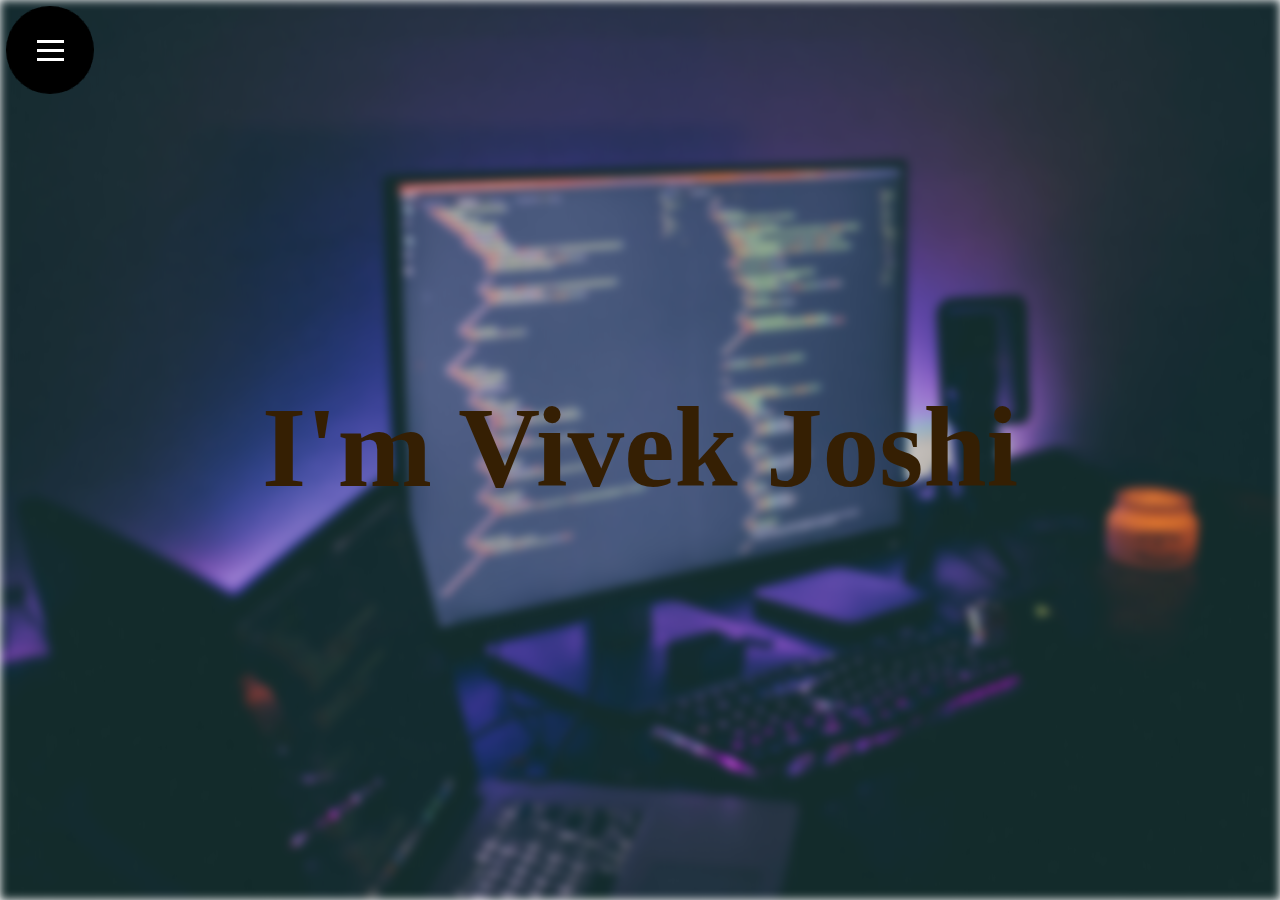
<file: index.html>
<html lang="en">
    <link rel="stylesheet" href="index.css">
    <meta charset="utf-8">
    <meta name="viewport" content="width=device-width, initial-scale=1">
    <link rel="stylesheet" href="https://maxcdn.bootstrapcdn.com/bootstrap/4.3.1/css/bootstrap.min.css">
    <script src="https://ajax.googleapis.com/ajax/libs/jquery/3.4.1/jquery.min.js"></script>
    <script src="https://cdnjs.cloudflare.com/ajax/libs/popper.js/1.14.7/umd/popper.min.js"></script>
    <script src="https://maxcdn.bootstrapcdn.com/bootstrap/4.3.1/js/bootstrap.min.js"></script>
<link rel="stylesheet" href="https://stackpath.bootstrapcdn.com/bootstrap/4.3.1/css/bootstrap.min.css" >
<link rel="stylesheet" href="https://cdnjs.cloudflare.com/ajax/libs/font-awesome/4.7.0/css/font-awesome.min.css">
<link href='https://fonts.googleapis.com/css?family=Ubuntu' rel='stylesheet' type='text/css'/>
<script src="https://ajax.googleapis.com/ajax/libs/jquery/1.11.2/jquery.min.js"></script>
<body>
    
</body>
<section id="home">
              
<div class="back">
    
        <img src="1.jpg" alt="">
        <h2>I'm Vivek Joshi</h2>

        
    </div> 
<nav class="menu">
  <input type="checkbox" href="#" class="menu-open" name="menu-open" id="menu-open"/>
  <label class="menu-open-button" for="menu-open"> 
    <span class="hamburger hamburger-1"></span>
    <span class="hamburger hamburger-2"></span>
    <span class="hamburger hamburger-3"></span>
  </label>
  
  <a href="index.html" class="menu-item pmd-tooltip" data-toggle="tooltip" title="Home"> <i class="fa fa-home" style="font-size:50px; margin-top:10px;"></i> </a>
  <a href="about.html" class="menu-item" data-toggle="tooltip" title="About"> <i class="fa fa-cube" style="font-size:50px; margin-top:10px;"></i> </a>
  <a href="project.html" class="menu-item" data-toggle="tooltip" title="Project"> <i class="fa fa-address-card" style="font-size:40px; margin-top:14px;"></i> </a>
  <a href="contact.html" class="menu-item" data-toggle="tooltip" title="Contact"> <i class="fa fa-phone" style="font-size:50px; margin-top:10px;"></i> </a>
  <!-- <a href="#" class="menu-item"> <i class="fa fa-cog"></i> </a> -->

</nav>
 

</section>
    

<script>$(document).ready(function(){
	$('.frame').click(function(){
		$('.top').addClass('open');
		$('.message').addClass('pull');
	})
});</script>



</section>

</html>
</file>
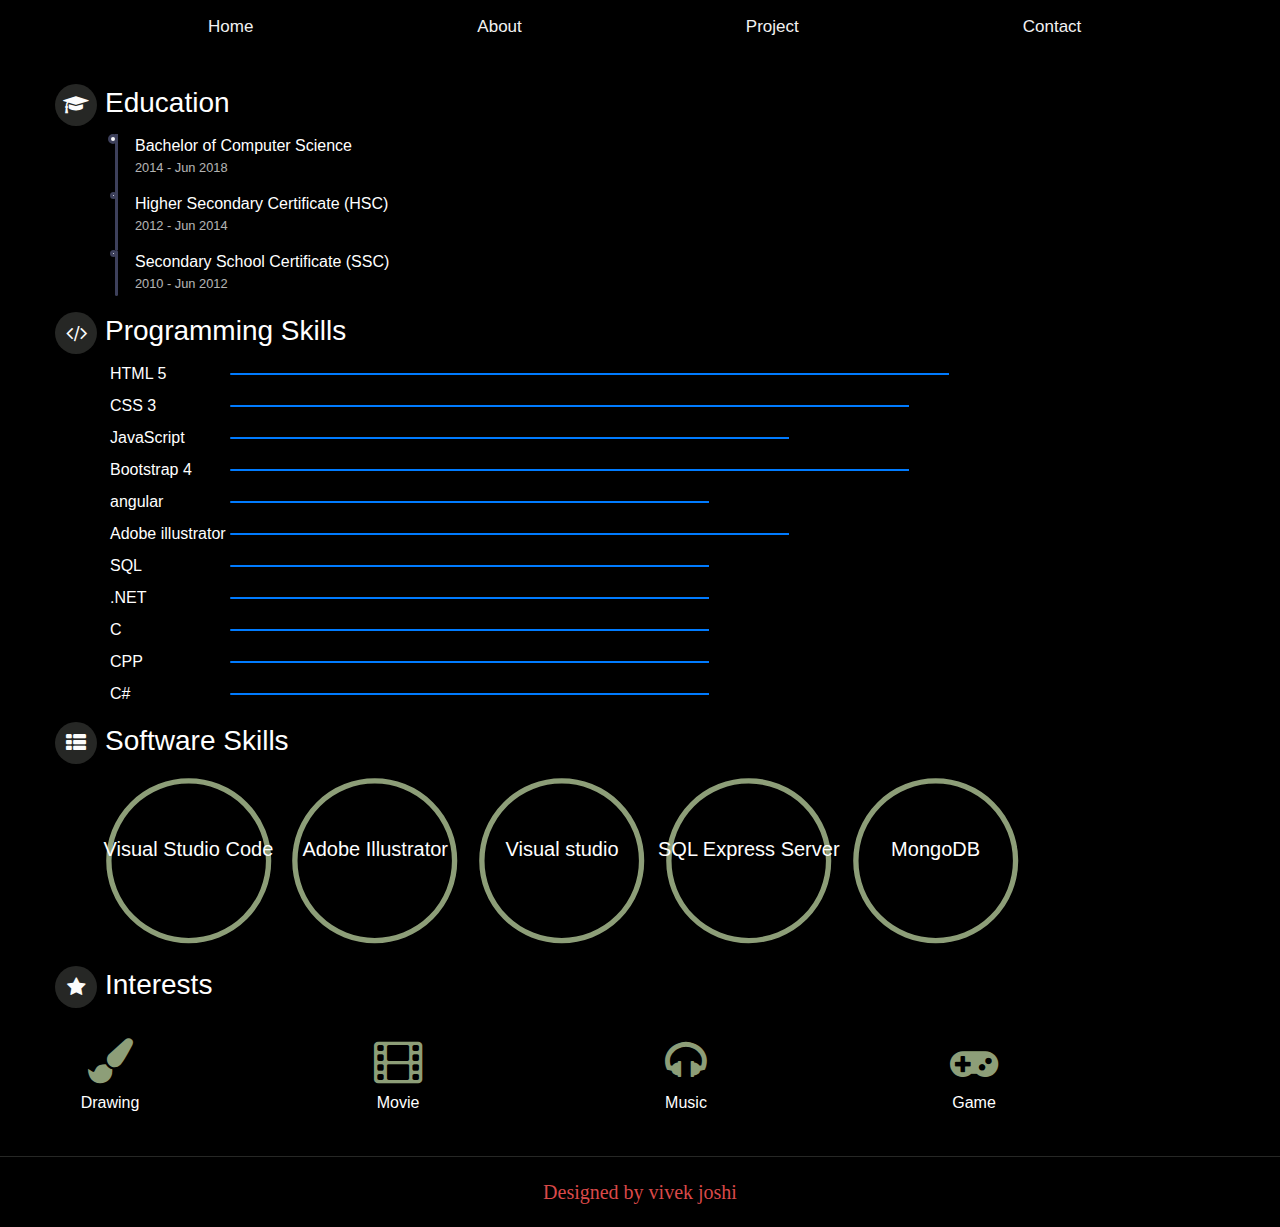
<file: about.html>
<link rel="stylesheet" href="about.css">
<link rel="stylesheet" href="https://stackpath.bootstrapcdn.com/bootstrap/4.3.1/css/bootstrap.min.css" >
<link rel="stylesheet" href="https://cdnjs.cloudflare.com/ajax/libs/font-awesome/4.7.0/css/font-awesome.min.css">
<script src="https://ajax.googleapis.com/ajax/libs/jquery/1.11.2/jquery.min.js"></script>
<link rel="stylesheet" href="https://stackpath.bootstrapcdn.com/bootstrap/4.3.1/css/bootstrap.min.css" >
<link href='https://fonts.googleapis.com/css?family=Ubuntu' rel='stylesheet' type='text/css'/>
<meta name="viewport" content="width=device-width, initial-scale=1">
<link rel="stylesheet" href="https://cdnjs.cloudflare.com/ajax/libs/font-awesome/4.7.0/css/font-awesome.min.css">

<div class="topnav" id="myTopnav">
  <a href="index.html" >Home</a>
  <a href="about.html">About</a>
  <a href="project.html">Project</a>
  <a href="contact.html">Contact</a>
  <a href="javascript:void(0);" class="icon" onclick="myFunction()">
    <i class="fa fa-bars"></i>
  </a>
</div>
      
<body>
    

          <div class="resume">
          <div class="func">
           
            <div class="edu">
              <h3><i class="fa fa-graduation-cap"></i>Education</h3>
              <ul>
                <li><span>Bachelor of Computer Science</span><small> 2014 - Jun 2018</small></li>
                <li><span> Higher Secondary Certificate (HSC)</span><small> 2012 - Jun 2014</small></li>
                <li><span> Secondary School Certificate (SSC) </span><small> 2010 - Jun 2012</small></li>

              </ul>
            </div>
            <div class="skills-prog">
              <h3><i class="fa fa-code"></i>Programming Skills</h3>
              <ul>
                <li data-percent="92"><span>HTML 5</span>
                  <div class="progress">
    <div class="progress-bar" role="progressbar" aria-valuenow="70" aria-valuemin="0" aria-valuemax="100" style="width:90%">
           </div>
                </li>
                <li data-percent="96"><span>CSS 3</span>
                  <div class="Progress">
                    <div class="progress-bar"  aria-valuenow="70" aria-valuemin="0" aria-valuemax="100"  style="width:85%"><span></span></div>
                  </div>
                </li>
                <li data-percent="40"><span>JavaScript</span>
                  <div class="Progress">
                      <div class="progress-bar"  aria-valuenow="70" aria-valuemin="0" aria-valuemax="100"  style="width:70%"><span></span></div>
                    </div>
                </li>
                <li data-percent="60"><span>Bootstrap 4</span>
                  <div class="Progress">
                      <div class="progress-bar"  aria-valuenow="70" aria-valuemin="0" aria-valuemax="100"  style="width:85%"><span></span></div>
                    </div>
                </li>
                <li data-percent="33"><span>angular </span>
                  <div class="Progress">
                      <div class="progress-bar"  aria-valuenow="70" aria-valuemin="0" aria-valuemax="100"  style="width:60%"><span></span></div>
                    </div>
                </li>
                <li data-percent="52"><span>Adobe illustrator</span>
                  <div class="Progress">
                      <div class="progress-bar"  aria-valuenow="70" aria-valuemin="0" aria-valuemax="100"  style="width:70%"><span></span></div>
                    </div>
                </li>
                <li data-percent="20"><span>SQL</span>
                  <div class="Progress">
                      <div class="progress-bar"  aria-valuenow="70" aria-valuemin="0" aria-valuemax="100"  style="width:60%"><span></span></div>
                    </div>
                </li>
                <li data-percent="20"><span>.NET</span>
                  <div class="Progress">
                      <div class="progress-bar"  aria-valuenow="70" aria-valuemin="0" aria-valuemax="100"  style="width:60%"><span></span></div>
                    </div>
                  </li>
                  <li data-percent="20"><span>C</span>
                    <div class="Progress">
                        <div class="progress-bar"  aria-valuenow="70" aria-valuemin="0" aria-valuemax="100"  style="width:60%"><span></span></div>
                      </div>
                  </li>
                  <li data-percent="20"><span>CPP</span>
                    <div class="Progress">
                        <div class="progress-bar"  aria-valuenow="70" aria-valuemin="0" aria-valuemax="100"  style="width:60%"><span></span></div>
                      </div>
                  </li>
                  <li data-percent="20"><span>C#</span>
                    <div class="Progress">
                        <div class="progress-bar"  aria-valuenow="70" aria-valuemin="0" aria-valuemax="100"  style="width:60%"><span></span></div>
                      </div>
                  </li>
              </ul>
            </div>
            <div class="skills-soft">
              <h3><i class="fa fa-th-list"></i>Software Skills</h3>
              <ul>
                <li data-percent="94">
                  <svg viewbox="0 0 100 100">
                    <circle cx="50" cy="50" r="45"></circle>
                    <circle class="cbar" cx="50" cy="50" r="45"></circle>
                  </svg><span>Visual Studio Code </span><small></small>
                </li>
                <li data-percent="80">
                  <svg viewbox="0 0 100 100">
                    <circle cx="50" cy="50" r="45"></circle>
                    <circle class="cbar" cx="50" cy="50" r="45"></circle>
                  </svg><span>Adobe Illustrator</span><small></small>
                </li>
                <li data-percent="89">
                  <svg viewbox="0 0 100 100">
                    <circle cx="50" cy="50" r="45"></circle>
                    <circle class="cbar" cx="50" cy="50" r="45"></circle>
                  </svg><span>Visual studio</span><small></small>
                </li>
                <li data-percent="55">
                  <svg viewbox="0 0 100 100">
                    <circle cx="50" cy="50" r="45"></circle>
                    <circle class="cbar" cx="50" cy="50" r="45"></circle>
                  </svg><span>SQL Express Server</span><small></small>
                </li>
                <li data-percent="55">
                    <svg viewbox="0 0 100 100">
                      <circle cx="50" cy="50" r="45"></circle>
                      <circle class="cbar" cx="50" cy="50" r="45"></circle>
                    </svg><span>MongoDB</span><small></small>
                  </li>
              </ul>
            </div>
            <div class="interests">
              <h3><i class="fa fa-star"></i>Interests</h3>
              <div class="interests-items">
                <div class="draw"><i class="fa fa-paint-brush"></i><span>Drawing</span></div>
               
                <div class="movie"><i class="fa fa-film"></i><span>Movie</span></div>
                <div class="music"><i class="fa fa-headphones"></i><span>Music</span></div>
                <div class="game"><i class="fa fa-gamepad"></i><span>Game</span></div>
              </div>
            </div>
          </div>
          </div>
          </div>
</body>
<footer>Designed by vivek joshi</footer>

<script>
  function myFunction() {
    var x = document.getElementById("myTopnav");
    if (x.className === "topnav") {
      x.className += " responsive";
    } else {
      x.className = "topnav";
    }
  }
  </script>
</file>
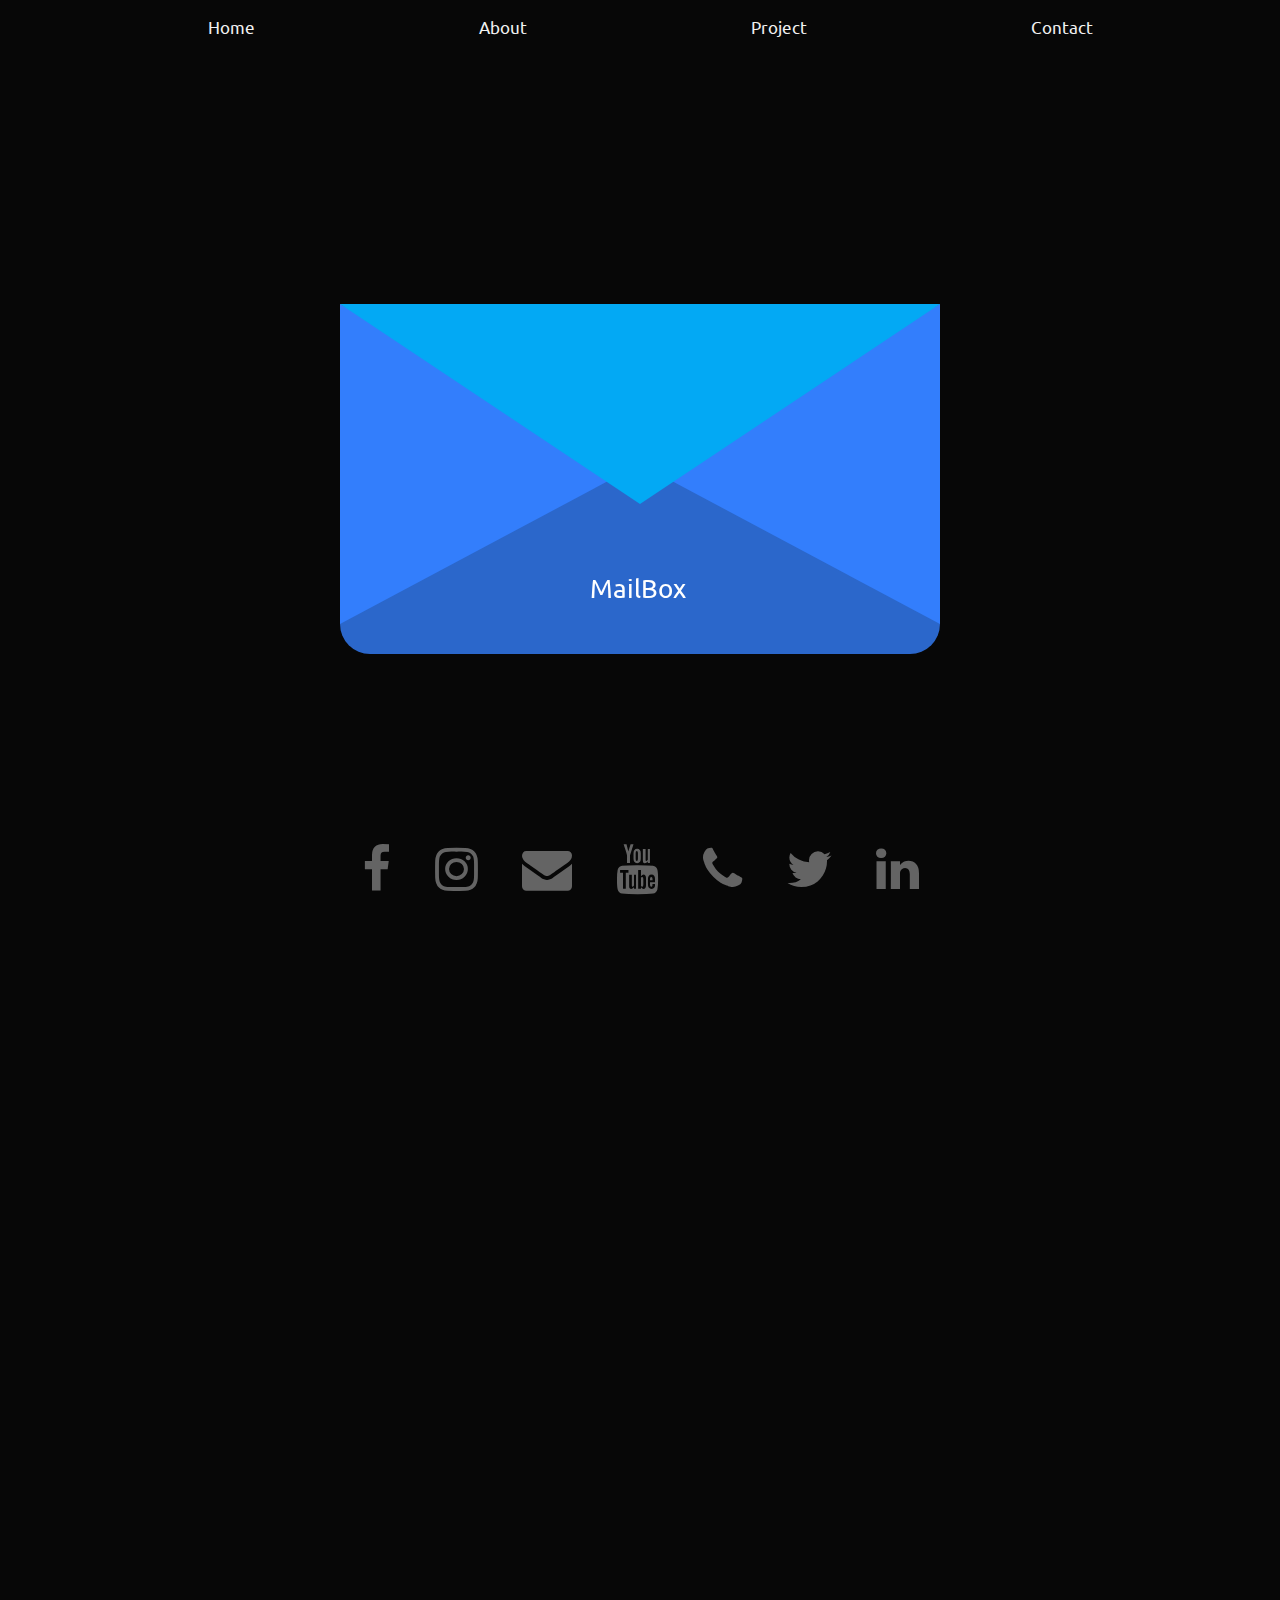
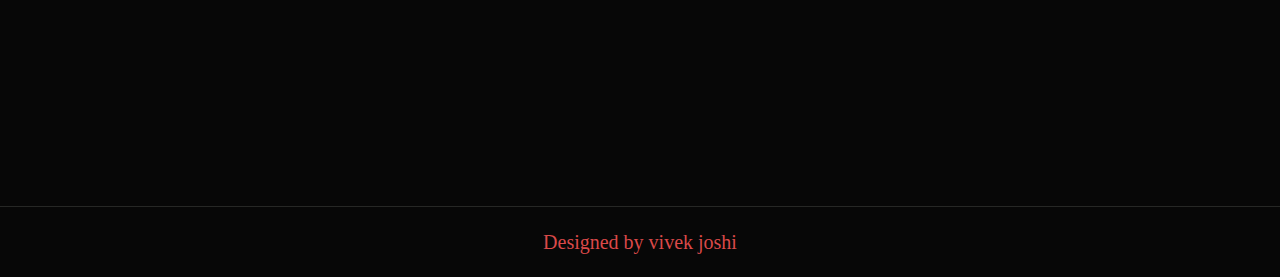
<file: contact.html>
<!-- <link rel="stylesheet" href="contact.css"> -->
<script src="https://ajax.googleapis.com/ajax/libs/jquery/1.11.2/jquery.min.js"></script>
<link rel="stylesheet" href="https://stackpath.bootstrapcdn.com/bootstrap/4.3.1/css/bootstrap.min.css" >
<link href='https://fonts.googleapis.com/css?family=Ubuntu' rel='stylesheet' type='text/css'/>
<meta name="viewport" content="width=device-width, initial-scale=1">
<link rel="stylesheet" href="https://cdnjs.cloudflare.com/ajax/libs/font-awesome/4.7.0/css/font-awesome.min.css">
<link rel="stylesheet" href="https://cdnjs.cloudflare.com/ajax/libs/font-awesome/4.7.0/css/font-awesome.min.css">
<head>
    <link rel="stylesheet" href="contact.css"/>
</head>


      
            
<div class="topnav" id="myTopnav">
    <a href="index.html" >Home</a>
    <a href="about.html">About</a>
    <a href="project.html">Project</a>
    <a href="contact.html">Contact</a>
    <a href="javascript:void(0);" class="icon" onclick="myFunction()">
      <i class="fa fa-bars"></i>
    </a>
  </div>
        
     
             <body>
    <div class = "frame">
<div id = "button_open_envelope">
           MailBox
        </div>
        <div class = "message">
            <form method="post" >
                <!-- action="contact.php" -->
                <input type="text" name="name" id="Name" placeholder=" Name* " required>
        
                <input type="email" name="email" id="email" placeholder=" Email* " required pattern="^[a-zA-Z0-9._-]+@[a-zA-Z0-9.-]+\.[a-zA-Z]{2,6}$">
            
                <input type="text" name="phone" id="phone" placeholder=" Phone (optional)" autofocus> 
            
                <textarea name="message" id="msg" placeholder=" Message* " required></textarea>
        
                <input type="text" name="address" id="address" style="display: none;">
                <input type="submit" value="Send" id="send">
            </form>
        </div>
        <div class = "bottom"></div>			
        <div class = "left"></div>
        <div class = "right"></div>
        <div class = "top"></div>
    </div>
    <div class="icons">
        <a class="fa fa-facebook" style="font-size:50px;" href="https://www.facebook.com/VivekJoshiOfficial"></a>
        <!-- <i class="fa fa-facebook" style="font-size:50px;" href="https://www.facebook.com/VivekJoshiOfficial"></i> -->
        <a class="fa fa-instagram" style="font-size:50px;"href="https://www.instagram.com/i_m_vivekjoshi"></a>
        <a class="fa fa-envelope" style="font-size:50px;" href="https://mail.google.com/mail/u/0/?tab=wm#inbox"></a>
        <a class="fa fa-youtube" style="font-size:50px;" href="https://www.youtube.com/channel/UCFW-hQ2GxNbN47gTbTeEt-Q?view_as=subscriber"></a>
        <a class="fa fa-phone" style="font-size:50px;" href=""></a>
        <a class="fa fa-twitter" style="font-size:50px;" href="https://twitter.com/VivekJoshi6896"></a>
        <a class="fa fa-linkedin" style="font-size:50px;" href="https://www.linkedin.com/in/vivek-joshi-08a230142"></a>
      </div><footer>Designed by vivek joshi</footer>
</body>

<script>$(document).ready(function(){
	$('.frame').click(function(){
		$('.top').addClass('open');
		$('.message').addClass('pull');
	})
});</script>

<script>
    function myFunction() {
      var x = document.getElementById("myTopnav");
      if (x.className === "topnav") {
        x.className += " responsive";
      } else {
        x.className = "topnav";
      }
    }
    </script>
</file>
<file: index.css>
.back img
{
    height: 100%;
    width: 100%;
    z-index: -1;
    position: absolute;
    left: 0%;
    opacity: 20px;
    -webkit-filter: blur(15px);
-moz-filter: blur(15px);
-o-filter: blur(5px);
-ms-filter: blur(5px);
filter: blur(5px);
}

.menu

{
height: 100%;
width: 15%;
    /* background-color: rgba(225, 225, 225, 0.2); */

}
#home h2
{
    top: 250px;
    right: 0%;
    left: 0%;
    color: rgb(53, 31, 3);
    font-family: cursive;
    cursor: pointer;
    margin-top: 130px;
    font-size: 3cm;
    font-weight: bold;
    text-align: center;
position: absolute;
    z-index: -1;
}


.menu-list
{
    text-align: center;
    padding: 50px;
}


nav ul li a
{
    text-align: center;
 margin-top: 10%;
   font-weight: bolder;
    color: grey;
    font-size: .6cm;
}
nav ul li{
    list-style-type: none; 
}

/* nav ul li a:hover
{
    color: #fff;
} */
.fa-home:hover
{

    color: rgb(96, 96, 168);
}
.fa-cube:hover
{
    color: yellowgreen;
}
.fa-address-card:hover
{
    color: rgb(64, 131, 64);
}


/* --------------------------------------------------------------------------------progress bar------------------------------------------------------------*/
.progress
{
    margin-left: 120px;
    width: 70%;

color: #000;
}
.container h3
{
    margin-top: 70px;
}
.fa-arrow-down
{
    margin-top: 60px;
    margin-left: 45%;
}
/* ---------------------------------------------portfolio---------------------------------------- */
#portfolio{
    background: #151719;
}








  
  /* .menu {
    -webkit-filter: url("#shadowed-goo");
            filter: url("#shadowed-goo");
  } */
  
  .menu-item, .menu-open-button {
    background: #000;
    border-radius: 100%;
    width: 80px;
    height: 80px;
    margin-left: -40px;
    position: absolute;
    top: 10px;
    color: #fff;
    text-align: center;
    line-height: 100px;
    -webkit-transform: translate3d(0, 0, 0);
            transform: translate3d(0, 0, 0);
    transition: -webkit-transform ease-out 200ms;
    transition: transform ease-out 200ms;
    transition: transform ease-out 200ms, -webkit-transform ease-out 200ms;
  }
  
  .menu-open {
    display: none;
  }
  
  .hamburger {
    width: 25px;
    height: 3px;
    background: #fff;
    display: block;
    position: absolute;
    top: 50%;
    left: 50%;
    margin-left: -12.5px;
    margin-top: -1.5px;
    transition: -webkit-transform 200ms;
    transition: transform 200ms;
    transition: transform 200ms, -webkit-transform 200ms;
  }
  
  .hamburger-1 {
    -webkit-transform: translate3d(0, -8px, 0);
            transform: translate3d(0, -8px, 0);
  }
  
  .hamburger-2 {
    -webkit-transform: translate3d(0, 0, 0);
            transform: translate3d(0, 0, 0);
  }
  
  .hamburger-3 {
    -webkit-transform: translate3d(0, 8px, 0);
            transform: translate3d(0, 8px, 0);
  }
  
  .menu-open:checked + .menu-open-button .hamburger-1 {
    -webkit-transform: translate3d(0, 0, 0) rotate(45deg);
            transform: translate3d(0, 0, 0) rotate(45deg);
  }
  .menu-open:checked + .menu-open-button .hamburger-2 {
    -webkit-transform: translate3d(0, 0, 0) scale(0.1, 1);
            transform: translate3d(0, 0, 0) scale(0.1, 1);
  }
  .menu-open:checked + .menu-open-button .hamburger-3 {
    -webkit-transform: translate3d(0, 0, 0) rotate(-45deg);
            transform: translate3d(0, 0, 0) rotate(-45deg);
  }
  
  .menu {
    position: absolute;
    left: 0%;
    margin-left: -40px;
    padding-top: 20px;
    padding-left: 90px;
    width: 580px;
    height: 450px;
    box-sizing: border-box;
    font-size: 20px;
    text-align: left;
  }
  
  .menu-item:hover {
    background: transparent;
    color: black;
  }
  .menu-item:nth-child(3) {
    transition-duration: 100ms;
  }
  .menu-item:nth-child(4) {
    transition-duration: 200ms;
  }
  .menu-item:nth-child(5) {
    transition-duration: 300ms;
  }
  .menu-item:nth-child(6) {
    transition-duration: 400ms;
  }
  
  .menu-open-button {
    z-index: 2;
    transition-timing-function: cubic-bezier(0.175, 0.885, 0.32, 1.275);
    transition-duration: 400ms;
    -webkit-transform: scale(1.1, 1.1) translate3d(0, 0, 0);
            transform: scale(1.1, 1.1) translate3d(0, 0, 0);
    cursor: pointer;
  }
  
  .menu-open-button:hover {
    -webkit-transform: scale(1.2, 1.2) translate3d(0, 0, 0);
            transform: scale(1.2, 1.2) translate3d(0, 0, 0);
  }
  
  .menu-open:checked + .menu-open-button {
    transition-timing-function: linear;
    transition-duration: 200ms;
    -webkit-transform: scale(0.8, 0.8) translate3d(0, 0, 0);
            transform: scale(0.8, 0.8) translate3d(0, 0, 0);
  }
  
  .menu-open:checked ~ .menu-item {
    transition-timing-function: cubic-bezier(0.935, 0, 0.34, 1.33);
  }
 

    .menu-open:checked ~ .menu-item:nth-child(3) {
    transition-duration: 200ms;
    -webkit-transform: translate3d(400px,100px, 0);
            transform: translate3d(400px, 100px, 0);
  }
  .menu-open:checked ~ .menu-item:nth-child(4) {
    transition-duration: 300ms;
    -webkit-transform: translate3d(300px, 200px, 0);
            transform: translate3d(300px, 200px, 0);
  }
  .menu-open:checked ~ .menu-item:nth-child(5) {
    transition-duration: 400ms;
    -webkit-transform: translate3d(200px, 300px, 0);
            transform: translate3d(200px,300px, 0);
  }
  .menu-open:checked ~ .menu-item:nth-child(6) {
    transition-duration: 500ms;
    -webkit-transform: translate3d(100px, 400px, 0);
            transform: translate3d(100px, 400px, 0);
  }
  @media screen and (max-width: 427px) {
  .menu-open:checked ~ .menu-item:nth-child(3) {
    transition-duration: 200ms;
    -webkit-transform: translate3d(200px,100px, 0);
            transform: translate3d(200px, 100px, 0);
  }
  .menu-open:checked ~ .menu-item:nth-child(4) {
    transition-duration: 300ms;
    -webkit-transform: translate3d(150px, 200px, 0);
            transform: translate3d(150px, 200px, 0);
  }
  .menu-open:checked ~ .menu-item:nth-child(5) {
    transition-duration: 400ms;
    -webkit-transform: translate3d(100px, 300px, 0);
            transform: translate3d(100px,300px, 0);
  }
  .menu-open:checked ~ .menu-item:nth-child(6) {
    transition-duration: 500ms;
    -webkit-transform: translate3d(50px, 400px, 0);
            transform: translate3d(50px, 400px, 0);
  }

  #home h2
  {
      top: 200px;
      right: 0%;
      left: 0%;
      color: rgb(53, 31, 3);
      font-family: cursive;
      cursor: pointer;
      margin-top: 130px;
      font-size: 1cm;
      font-weight: bold;
      text-align: center;
  position: absolute;
      z-index: -1;
  }
  
  }
</file>
<file: about.css>
/*------------------------------------------------------------------------------ About page-------------------------------------------------------- */
*
{
  background-color: #000;
}
/* .back
{
    background-color: black;
    height: 100%;
    width: 100%;
}
.back h2{
    text-align: center;
    font-family: cursive;
font-weight: bolder;
font-size: 2cm;
color: aliceblue;
}

.back p{
    text-align: center;
    color: beige;
    font-size: 20px;
    margin-top: 30px;
} */
.container h3
{
    margin-top: 30px;
}

/* =-------------------------------------------------------------menu bar-------------------------------------------------------- */

.topnav {
	overflow: hidden;
	background-color: none;
  }
  
  .topnav a {
	float: left;
	display: block;
	color: #f2f2f2;
	text-align: center;
	padding: 14px 16px;
	text-decoration: none;
	font-size: 17px;
	margin-left:15%; 
  }
  
  .topnav a:hover {
	background-color: none;
	color: red;
  }
  
  .topnav a.active {
	/* background-color: #4CAF50; */
	color: white;
  }
  
  .topnav .icon {
	display: none;
  }
  
  @media screen and (max-width: 426px) {
	.topnav a:not(:first-child) {display: none;}
	.topnav a.icon {
	  float: right;
	  display: block;
	}
  }
  
  @media screen and (max-width: 600px) {
	.topnav.responsive {position: relative;}
	.topnav.responsive .icon {
	  position: absolute;
	  right: 0;
	  top: 0;
	}
	.topnav.responsive a {
	  float: none;
	  display: block;
	  text-align: left;
	}
  }
  @media screen and (max-width: 769px)
  {
    .topnav a {
      float: left;
      display: block;
      color: #f2f2f2;
      text-align: center;
      padding: 14px 16px;
      text-decoration: none;
      font-size: 17px;
      margin-left:10%; 
      }
  }


/* --------------------------------------------------------------------------------------------- */
    /* ----------------------------about----------------------------------------------- */
    /* ---------------------------------------------------------------------------------- */
.resume
{
    background: #000;
    
}

.resume .func {
    
    width: 80%;
    text-decoration: none;
    margin-left: 30px;
    padding: 30px 25px;
  }
  .resume .func:hover > div {
    transition-duration: 0.3s;
  }
  .resume .func:hover > div:hover h3 {
    letter-spacing: 1.6px;
  }
  .resume .func:hover > div:hover h3 i {
    transform: scale(1.2);
  }
  .resume .func:hover > div:not(:hover) {
    opacity: 0.5;
  }
  .resume .func h3 {
    transition-duration: 0.3s;
    margin-top: 0;
  }
  .resume .func h3 i {
    color: #fcfcfc;
    background: #262725;
    width: 42px;
    height: 42px;
    font-size: 20px;
    line-height: 42px;
    border-radius: 50%;
    text-align: center;
    vertical-align: middle;
    margin-right: 8px;
    transition-duration: 0.3s;
  }
  .resume .func .work, .resume .func .edu {
    list-style-type: none;
      cursor: pointer;
      color: #fff;
  }
  .resume .func .work small, .resume .func .edu small {
    display: block;
    opacity: 0.7;
  }
  .resume .func .work ul li, .resume .func .edu ul li {
    list-style-type: none;
    position: relative;
    margin-left: 15px;
    padding-left: 25px;
    padding-bottom: 15px;
  }
  .resume .func .work ul li:hover::before, .resume .func .edu ul li:hover::before {
    animation: circle 1.2s infinite;
  }
  .resume .func .work ul li:hover span, .resume .func .edu ul li:hover span {
    list-style-type: none;
    cursor: pointer;
    color: #fc0e0e;
  }
  @keyframes circle {
    from {
      box-shadow: 0 0 0 0px #3d405b;
    }
    to {
      box-shadow: 0 0 0 6px rgba(61, 64, 91, 0);
    }
  }
  .resume .func .work ul li:first-of-type::before, .resume .func .edu ul li:first-of-type::before {
    width: 10px;
    height: 10px;
    left: -2px;
  }
  .resume .func .work ul li:last-of-type, .resume .func .edu ul li:last-of-type {
    padding-bottom: 3px;
  }
  .resume .func .work ul li:last-of-type::after, .resume .func .edu ul li:last-of-type::after {
    border-radius: 1.5px;
  }
  .resume .func .work ul li::before, .resume .func .work ul li::after, .resume .func .edu ul li::before, .resume .func .edu ul li::after {
    content: "";
    display: block;
    position: absolute;
  }
  .resume .func .work ul li::before, .resume .func .edu ul li::before {
    width: 7px;
    height: 7px;
    border: 3px solid #3d405b;
    background: #fcfcfc;
    border-radius: 50%;
    left: 0;
    z-index: 1;
  }
  .resume .func .work ul li::after, .resume .func .edu ul li::after {
    width: 3px;
    height: 100%;
    background: #3d405b;
    left: 5px;
    top: 0;
  }
  .resume .func .work ul li span, .resume .func .edu ul li span {
    transition-duration: 0.3s;
  }
  
  .resume .func .edu {
    width: 58%;
  }
  .resume .func .skills-prog {
       cursor: pointer;
      color: #fff;
    clear: both;
  }
  .resume .func .skills-prog ul {
    margin-left: 15px;
  }
  .resume .func .skills-prog ul li {
    margin-bottom: 8px;
    display: flex;
    align-items: center;
    transition-duration: 0.3s;
  }
  .resume .func .skills-prog ul li:hover {
    color: #fc0e0e;
  }
  .resume .func .skills-prog .progress
  {
      width: 100%;
      background: #000;
      border-radius: 40px;
  }
  /* .resume .func .skills-prog ul li:hover .skills-bar .bar {
    background: #fc0e0e;
    box-shadow: 0 0 0 1px #fc0e0e;
  } */
  .resume .func .skills-prog ul li span {
    display: block;
    width: 120px;
  }
  .resume .func .skills-prog ul li .progress {
      color: #fc0e0e;
    background: #000;
    height: 2px;
    width: calc(100% - 120px);
    position: relative;
    border-radius: 2px;
  }
  .resume .func .skills-prog ul li .progress .bar {
    position: absolute;
    top: -1px;
    height: 4px;
    background: #8d9e78;
    box-shadow: 0 0 0 #8d9e78;
    border-radius: 5px;
  }
  .resume .func .skills-soft
  {
    color: #fff;
    cursor: pointer;
  }
  .resume .func .skills-soft ul {
    display: flex;
    
    justify-content: space-between;
    text-align: center;
  }
  .resume .func .skills-soft ul li {
    list-style-type: none;
    position: relative;
  }
  .resume .func .skills-soft ul li:hover svg .cbar {
    stroke: #fc0e0e;
    stroke-width: 4px;
  }
  .resume .func .skills-soft ul li:hover span, .resume .func .skills-soft ul li:hover small {
    transform: scale(1.2);
  }
  .resume .func .skills-soft ul li svg {
    width: 95%;
    fill: transparent;
    transform: rotate(-90deg);
  }
  .resume .func .skills-soft ul li svg circle {
    stroke-width: 1px;
    stroke: #cdcdcd;
  }
  .resume .func .skills-soft ul li svg .cbar {
    stroke-width: 3px;
    stroke: #8d9e78;
    stroke-linecap: round;
  }
  .resume .func .skills-soft ul li span, .resume .func .skills-soft ul li small {
    position: absolute;
    display: block;
    width: 100%;
    top: 52%;
    transition-duration: 0.3s;
  }
  .resume .func .skills-soft ul li span {
    top: 35%;
    font-size: 20px;
    background:none;
  }
  .resume .func .interests
  {
      cursor: pointer;
      color: #fff;
  }
  .resume .func .interests-items {
    box-sizing: border-box;
    padding: 15px;
    width: 100%;
    /* border: 1px solid #cdcdcd; */
    text-align: center;
    display: flex;
    justify-content: space-between;
  }
  .resume .func .interests-items div {
    display: inline-block;
    width: 80px;
    height: 80px;
  }
  .resume .func .interests-items div:hover i {
    transform: scale(1.2);
  }
  .resume .func .interests-items div:hover span {
    color: #fc0e0e;
    transition-duration: 0.3s;
  }
  .resume .func .interests-items div i {
    font-size: 45px;
    width: 60px;
    height: 60px;
    line-height: 60px;
    color: #8d9e78;
    transition-duration: 0.3s;
  }
  .resume .func .interests-items div i.guitar {
    display: block;
    margin: 0 auto;
  }
  .resume .func .interests-items div i.guitar svg {
    width: 50px;
    height: 50px;
    margin-top: 5px;
    fill: #8d9e78;
  }
  .resume .func .interests-items div span {
    display: block;
  }
/* --------------------------------------------------------------------------------------------- */
/* ---------------------------------------mobile view----------------------------------------- */
/* -------------------------------------------------------------------------------------------- */
  @media screen and (max-width: 426px)
  {
    .resume
    {
        background: #000;
        
    }
    
    .resume .func {
        
        width: 60%;
        text-decoration: none;
        margin-left: 10%;
        padding: 30px 25px;
      }
      .resume .func:hover > div {
        transition-duration: 0.3s;
      }
      .resume .func:hover > div:hover h3 {
        letter-spacing: 1.6px;
      }
      .resume .func:hover > div:hover h3 i {
        transform: scale(1.2);
      }
      .resume .func:hover > div:not(:hover) {
        opacity: 0.5;
      }
      .resume .func h3 {
        transition-duration: 0.3s;
        margin-top: 0;
      }
      .resume .func h3 i {
        color: #fcfcfc;
        background: #262725;
        width: 42px;
        height: 42px;
        font-size: 20px;
        line-height: 42px;
        border-radius: 50%;
        text-align: center;
        vertical-align: middle;
        margin-right: 8px;
        transition-duration: 0.3s;
      }
      .resume .func .work, .resume .func .edu {
        list-style-type: none;
          cursor: pointer;
          color: #fff;
      }
      .resume .func .work small, .resume .func .edu small {
        display: block;
        opacity: 0.7;
      }
      .resume .func .work ul li, .resume .func .edu ul li {
        list-style-type: none;
        position: relative;
        margin-left: 5px;
        padding-left: 15px;
        padding-bottom: 5px;
      }
      .resume .func .work ul li:hover::before, .resume .func .edu ul li:hover::before {
        animation: circle 1.2s infinite;
      }
      .resume .func .work ul li:hover span, .resume .func .edu ul li:hover span {
        list-style-type: none;
        cursor: pointer;
        color: #fc0e0e;
      }
      @keyframes circle {
        from {
          box-shadow: 0 0 0 0px #3d405b;
        }
        to {
          box-shadow: 0 0 0 6px rgba(61, 64, 91, 0);
        }
      }
      .resume .func .work ul li:first-of-type::before, .resume .func .edu ul li:first-of-type::before {
        width: 10px;
        height: 10px;
        left: -2px;
      }
      .resume .func .work ul li:last-of-type, .resume .func .edu ul li:last-of-type {
        padding-bottom: 3px;
      }
      .resume .func .work ul li:last-of-type::after, .resume .func .edu ul li:last-of-type::after {
        border-radius: 1.5px;
      }
      .resume .func .work ul li::before, .resume .func .work ul li::after, .resume .func .edu ul li::before, .resume .func .edu ul li::after {
        content: "";
        display: block;
        position: absolute;
      }
      .resume .func .work ul li::before, .resume .func .edu ul li::before {
        width: 7px;
        height: 7px;
        border: 3px solid #3d405b;
        background: #fcfcfc;
        border-radius: 50%;
        left: 0;
        z-index: 1;
      }
      .resume .func .work ul li::after, .resume .func .edu ul li::after {
        width: 3px;
        height: 100%;
        background: #3d405b;
        left: 5px;
        top: 0;
      }
      .resume .func .work ul li span, .resume .func .edu ul li span {
        transition-duration: 0.3s;
      }
      .resume .func .work {
        width: 100%;
      }
      .resume .func .edu {
        width: 100%;
        float: left;
        margin-left: -25;
      }
      .resume .func .skills-prog {
           cursor: pointer;
          color: #fff;
        clear: both;

      }
      .resume .func .skills-prog ul {
        margin-left: -25px;
        font-size: 20px;
      }
      .resume .func .skills-prog ul li {
        margin-bottom: 8px;
        display: flex;
        align-items: center;
        transition-duration: 0.3s;
      }
      .resume .func .skills-prog ul li:hover {
        color: #fc0e0e;
      }
      .resume .func .skills-prog .progress
      {
          width: 30%;
          background: #000;
          border-radius: 40px;
      }
      /* .resume .func .skills-prog ul li:hover .skills-bar .bar {
        background: #fc0e0e;
        box-shadow: 0 0 0 1px #fc0e0e;
      } */
      .resume .func .skills-prog ul li span {
        display: block;
        width: 120px;
      }
      .resume .func .skills-prog ul li .progress {
          color: #fc0e0e;
        background: #000;
        height: 2px;
        width: calc(100% - 120px);
        position: relative;
        border-radius: 2px;
      }
      .resume .func .skills-prog ul li .progress .bar {
        position: absolute;
        top: -1px;
        height: 4px;
        background: #8d9e78;
        box-shadow: 0 0 0 #8d9e78;
        border-radius: 5px;
      }
      .resume .func .skills-soft
      {
        color: #fff;
        cursor: pointer;
        margin-left: -25px;
      }
      .resume .func .skills-soft ul {
        display: flex;
        
        justify-content: space-between;
        text-align: center;
      }
      .resume .func .skills-soft ul li {
        list-style-type: none;
        position: relative;
      }
      .resume .func .skills-soft ul li:hover svg .cbar {
        stroke: #fc0e0e;
        stroke-width: 4px;
      }
      .resume .func .skills-soft ul li:hover span, .resume .func .skills-soft ul li:hover small {
        transform: scale(1.2);
      }
      .resume .func .skills-soft ul li svg {
        width: 65px;
      
        fill: transparent;
        transform: rotate(-90deg);
      }
      .resume .func .skills-soft ul li svg circle {
        stroke-width: 1px;
        stroke: #cdcdcd;
      }
      .resume .func .skills-soft ul li svg .cbar {
        stroke-width: 3px;
        stroke: #8d9e78;
        stroke-linecap: round;
      }
      .resume .func .skills-soft ul li span, .resume .func .skills-soft ul li small {
        position: absolute;
        display: block;
        width: 100%;
        top: 52%;
        transition-duration: 0.3s;
      }
      .resume .func .skills-soft ul li span {
        top: 40%;
        font-size: 10px;
        background: none;
      }
      .resume .func .interests
      {
          cursor: pointer;
          color: #fff;
          margin-top: 30px;
          margin-left: -30px;
      }
      .resume .func .interests-items {
        box-sizing: border-box;
        padding:10px 15px;
        width: 100%;
        /* border: 1px solid #cdcdcd; */
        text-align: center;
        display: flex;
        
        justify-content: space-between;
      }
      .resume .func .interests-items div {
        display: inline-block;
        width:150px;
        height: 80px;
      }
      .resume .func .interests-items div:hover i {
        transform: scale(1.2);
      }
      .resume .func .interests-items div:hover span {
        color: #fc0e0e;
        transition-duration: 0.3s;
      }
      .resume .func .interests-items div i {
        font-size: 45px;
        width: 60px;
        height: 60px;
        line-height: 60px;
        color: #8d9e78;
        transition-duration: 0.3s;
      }
    
      .resume .func .interests-items div span {
        display: block;
      }
  }
  /* ---------------------------------------------------------------------------------------------------------------------- */
  /* -----------------------------------------------------------------small mobile view---------------------------------------- */
  /* ----------------------------------------------------------------------------------------------------------------------------- */
  
  @media screen and (max-width: 427px) {

    .resume .func .skills-soft
    {
      color: #fff;
      cursor: pointer;
      margin-left: -25px;
    }
    .resume .func .skills-soft ul {
      display: flex;
      
      justify-content: space-between;
      text-align: center;
    }
    .resume .func .skills-soft ul li {
      list-style-type: none;
      position: relative;
    }
    .resume .func .skills-soft ul li:hover svg .cbar {
      stroke: none;
      stroke-width: none;
    }
    .resume .func .skills-soft ul li:hover span, .resume .func .skills-soft ul li:hover small {
      transform: scale(1);
    }
    .resume .func .skills-soft ul li svg {
      width: 50px;
    
      fill: transparent;
      transform: rotate(-90deg);
    }
    .resume .func .skills-soft ul li svg circle {
      stroke-width: 0px;
      stroke: none;
    }
    .resume .func .skills-soft ul li svg .cbar {
      /* stroke-width: 3px; */
      stroke: none;
      stroke-linecap: round;
    }
    .resume .func .skills-soft ul li span, .resume .func .skills-soft ul li small {
      position: absolute;
      display: block;
      width: 100%;
      top: 52%;
      transition-duration: 0.3s;
    }
    .resume .func .skills-soft ul li span {
      top: 40%;
      margin-left: -40px;
      font-size: 10px;
      padding: 0 10px;
      background: none;
    }
  }


  footer
  {
    color: rgb(218, 73, 73);
    text-align: center;
    font-size: 20px;
    font-family: cursive;
    font-weight: 700l;
    border-top: #262725 1px solid;
    padding: 20px 20px;
  }
</file>
<file: contact.css>
html,body {
	margin: 0;
	height: 100%;
	background:rgb(7, 7, 7);
	text-align: center;
	font-family: 'Ubuntu';
}
.frame{
	width: 600px;
	height: 350px;
	margin: 250px auto 0;
	position: relative;
	background: #435d77;
	border-radius:0 0 40px 40px; 
}
#button_open_envelope{
	width: 180px;
	height: 60px;
	position: absolute;
	z-index: 311;
	top: 250px;
	left: 208px;
	border-radius: 10px;
	color: #fff;
	font-size: 26px;
	padding:15px 0; 
	/* border: 2px solid #fff; */
	transition:.3s;
}
#button_open_envelope:hover{
	background: none;
	color: #fff;
	transform:scale(1.1);
	transition:background .25s, transform .5s,ease-in;
	cursor: pointer;
}
.message{
	position: relative;
	width: 580px;
	min-height:300px;
	height: auto;
	background: #fff;
	margin: 0 auto;
	top: 30px;
	box-shadow: 0 0 5px 2px #333;
	transition:2s ease-in-out;
	transition-delay:1.5s;
	z-index: 300;
}
.left,.right,.top{width: 0;	height: 0;position:absolute;top:0;z-index: 310;}
.left{	
	border-left: 300px solid #337efc;
	border-top: 160px solid transparent;
	border-bottom: 160px solid transparent;
}
.right{	
	border-right: 300px solid #337efc;
	border-top: 160px solid transparent;
	border-bottom: 160px solid transparent;;
	left:300px;
}
.top{	
	border-right: 300px solid transparent;
	border-top: 200px solid #03A9F4;
	border-left: 300px solid transparent;
	transition:transform 1s,border 1s, ease-in-out;
	transform-origin:top;
	transform:rotateX(0deg);
	z-index: 500;
}
.bottom{
	width: 600px;
	height: 190px;
	position: absolute;
	background: #2b67cb;
	top: 160px;
	border-radius:0 0 30px 30px;
	z-index: 310; 
}

.open{
	transform-origin:top;
	transform:rotateX(180deg);
	transition:transform .7s,border .7s,z-index .7s ease-in-out;
	border-top: 200px solid #2c3e50;
	z-index: 200;
}
.pull{
	-webkit-animation:message_animation 2s 1 ease-in-out;
	animation:message_animation 2s 1 ease-in-out;
	-webkit-animation-delay:.9s;
	animation-delay:.45s;
	transition:1.5s;
	transition-delay:1s;
	z-index: 350;
}
#name,#email,#phone,#msg,#send{
	margin: 0;
	padding: 0 0 0 10px;
	width: 570px;
	height:40px;
	float: left;
	display: block;
	font-size: 18px;
	color: #000;
	border:none;
	border-bottom:1px solid #bdbdbd;
	letter-spacing: normal;
}
#msg{
	height: 117px;
	width: 560px;
	overflow: auto;
	border:none;
	padding: 10px;
}
#send{ 
	width:   580px;
	padding: 0;	
	border:  none;
	cursor:  pointer;
	background: rgb(105, 107, 103);
	color: #fff;
	transition:.35s;
	letter-spacing: 1px;
}
#send:hover{background:rgb(26, 25, 25);transition:.35s;}

::-moz-placeholder{color: #7CB342;font-family: 'Ubuntu';font-size: 20px;opacity: 1;} 
::-webkit-input-placeholder {color: #000; font-family: 'Ubuntu';font-size: 20px;}
*:focus {outline: none;}
input:focus:invalid,textarea:focus:invalid {
 /* when a field is considered invalid by the browser */
    background: #fff url(images/invalid.png) no-repeat 98% center;
    box-shadow: 0 0 5px #2f302f;
    border:1px solid #525252;
}
input:required:valid,textarea:required:valid { 
	/* when a field is considered valid by the browser */
    background: #fff url(images/valid.png) no-repeat 98% center;
    box-shadow: 0 0 5px #2f302f;
    border-color: #525252;
}


@-webkit-keyframes message_animation {
	0%{
		transform:translatey(0px);
		z-index: 300;
		transition: 1s ease-in-out;
	}
	50%{
		transform:translatey(-340px);
		z-index: 300;
		transition: 1s ease-in-out;
	}
	51%{
		transform:translatey(-340px);
		z-index: 350;
		transition: 1s ease-in-out;
	}
	100%{
		transform:translatey(0px);
		z-index: 350;
		transition: 1s ease-in-out;
	}
}
@keyframes message_animation {
	0%{
		transform:translatey(0px);
		z-index: 300;
		transition: 1s ease-in-out;
	}
	50%{
		transform:translatey(-340px);
		z-index: 300;
		transition: 1s ease-in-out;
	}
	51%{
		transform:translatey(-340px);
		z-index: 350;
		transition: 1s ease-in-out;
	}
	100%{
		transform:translatey(0px);
		z-index: 350;
		transition: 1s ease-in-out;
	}
}
/* -----------------------------------------------Icons------------------------------------------- */
.icons
{
	margin-top: 170px;
	left: 0%;
	right: 0%;
	float: left;
	position: absolute;
	
}
/* ----------------mobile view------------ */
@media screen and (max-width: 378px){
	.icons
{
	margin-top: 30px;
	left: 0%;
	right: 0%;
	float: left;
	position: absolute;
	
    
}
}
.icons a{
	color: #646464;
	padding: 20px;

}
.icons a:hover
{
	text-decoration: none;
	cursor: pointer;
}
.fa-facebook:hover
{
	color: #5f94f0;
}
.fa-instagram:hover
{
	color: rgb(160, 86, 25);
}
.fa-envelope:hover
{
	color: #2b67cb
}
.fa-youtube:hover
{
	color: red;
}
.fa-phone:hover
{
	color: rebeccapurple;
}
.fa-twitter:hover
{
	color: #033c72;
}
.fa-linkedin:hover
{
	color: #fff;
}


/* =-------------------------------------------------------------menu bar-------------------------------------------------------- */
/* body{
    background: #000;
} */
/* .navbar, .dropdown-menu{
background:rgba(97, 94, 94, 0.25);
border: none;
}
.navbar-header a
{
	color: #FFf;
/* padding: 10px 80px; */
/* margin-left: 40px; */
/* }  */

/* --------------------------------------new changes 2/10/2019 13:30-------------------------------------------------------------- */
/* -----------------------------menu bar--------------------------- */
.topnav {
	overflow: hidden;
	background-color: none;
  }
  
  .topnav a {
	float: left;
	display: block;
	color: #f2f2f2;
	text-align: center;
	padding: 14px 16px;
	text-decoration: none;
	font-size: 17px;
	margin-left:15%; 
  }
  
  .topnav a:hover {
	background-color: none;
	color: red;
  }
  
  .topnav a.active {
	/* background-color: #4CAF50; */
	color: white;
  }
  
  .topnav .icon {
	display: none;
  }
  
  @media screen and (max-width: 426px) {
	.topnav a:not(:first-child) {display: none;}
	.topnav a.icon {
	  float: right;
	  display: block;
	}
  }
  
  @media screen and (max-width: 600px) {
	.topnav.responsive {position: relative;}
	.topnav.responsive .icon {
	  position: absolute;
	  right: 0;
	  top: 0;
	}
	.topnav.responsive a {
	  float: none;
	  display: block;
	  text-align: left;
	}
  }
  @media screen and (max-width: 769px)
  {
    .topnav a {
      float: left;
      display: block;
      color: #f2f2f2;
      text-align: center;
      padding: 14px 16px;
      text-decoration: none;
      font-size: 17px;
      margin-left:10%; 
      }
  }

  /* ---------------------------------contact -------------------------------------------- */

  @media screen and (max-width: 427px)
  {
	.frame{
		width: 320px;
		height: 350px;
		margin: 250px auto 0;
		position: relative;
		background: #435d77;
		border-radius:0 0 40px 40px; 
	}
	#button_open_envelope{
		width: 100px;
		height: 30px;
		position: absolute;
		z-index: 311;
		top: 250px;
		left: 110px;
		border-radius: 10px;
		color: #fff;
		font-size: 20px;
		padding:15px 0; 
		/* border: 2px solid #fff; */
		transition:.3s;
	}
	#button_open_envelope:hover{
		background: none;
		color: #2b67cb;
		transform:scale(1.1);
		transition:background .25s, transform .5s,ease-in;
		cursor: pointer;
	}
	.message{
		position: relative;
		width: 300px;
		min-height:300px;
		height: auto;
		background: #fff;
		margin: 0 auto;
		top: 30px;
		box-shadow: 0 0 5px 2px #333;
		transition:2s ease-in-out;
		/* transition-delay:1.5s; */
		z-index: 300;
	}
	.left,.right,.top{width: 0;	height: 0;position:absolute;top:0;z-index: 310;}
	.left{	
		border-left: 140px solid #337efc;
		border-top: 160px solid transparent;
		border-bottom: 160px solid transparent;
	}
	.right{	
		border-right: 140px solid #337efc;
		border-top: 160px solid transparent;
		border-bottom: 150px solid transparent;;
		left:180px;
	}
	.top{	
		border-right: 150px solid transparent;
		border-top: 210px solid #03A9F4;
		border-left: 170px solid transparent;
		transition:transform 1s,border 1s, ease-in-out;
		transform-origin:top;
		transform:rotateX(0deg);
		z-index: 500;
	}
	.bottom{
		width: 320px;
		height: 190px;
		position: absolute;
		background: #2b67cb;
		top: 160px;
		border-radius:0 0 30px 30px;
		z-index: 310; 
	}
	
	.open{
		transform-origin:top;
		transform:rotateX(180deg);
		transition:transform .7s,border .7s,z-index .7s ease-in-out;
		border-top: 200px solid #2c3e50;
		z-index: 200;
	}
	.pull{
		-webkit-animation:message_animation 2s 1 ease-in-out;
		animation:message_animation 2s 1 ease-in-out;
		-webkit-animation-delay:.9s;
		animation-delay:.45s;
		transition:1.5s;
		transition-delay:1s;
		z-index: 350;
	}
	#name,#email,#phone,#msg,#send{
		margin: 0;
		padding: 0 0 0 10px;
		width: 300px;
		height:40px;
		float: left;
		display: block;
		font-size: 18px;
		color: #000;
		border:none;
		border-bottom:1px solid #bdbdbd;
		letter-spacing: normal;
	}
	#msg{
		height: 117px;
		width: 300px;
		overflow: auto;
		border:none;
		padding: 10px;
	}
	#send{ 
		width:   300px;
		padding: 0;	
		border:  none;
		cursor:  pointer;
		background: rgb(105, 107, 103);
		color: #fff;
		/* transition:.35s; */
		letter-spacing: 1px;
	}
	#send:hover{background:rgb(34, 26, 26);transition:.35s;}
	
	::-moz-placeholder{color: #7CB342;font-family: 'Ubuntu';font-size: 20px;opacity: 1;} 
	::-webkit-input-placeholder {color: #000; font-family: 'Ubuntu';font-size: 20px;}
	*:focus {outline: none;}
	input:focus:invalid,textarea:focus:invalid {
	 /* when a field is considered invalid by the browser */
		background: #fff url(images/invalid.png) no-repeat 98% center;
		box-shadow: 0 0 5px #2f302f;
		border:1px solid #525252;
	}
	input:required:valid,textarea:required:valid { 
		/* when a field is considered valid by the browser */
		background: #fff url(images/valid.png) no-repeat 98% center;
		box-shadow: 0 0 5px #2f302f;
		border-color: #525252;
	}
	
	
	@-webkit-keyframes message_animation {
		0%{
			transform:translatey(0px);
			z-index: 300;
			transition: 1s ease-in-out;
		}
		50%{
			transform:translatey(-340px);
			z-index: 300;
			transition: 1s ease-in-out;
		}
		51%{
			transform:translatey(-340px);
			z-index: 350;
			transition: 1s ease-in-out;
		}
		100%{
			transform:translatey(0px);
			z-index: 350;
			transition: 1s ease-in-out;
		}
	}
	@keyframes message_animation {
		0%{
			transform:translatey(0px);
			z-index: 300;
			transition: 1s ease-in-out;
		}
		50%{
			transform:translatey(-340px);
			z-index: 300;
			transition: 1s ease-in-out;
		}
		51%{
			transform:translatey(-340px);
			z-index: 350;
			transition: 1s ease-in-out;
		}
		100%{
			transform:translatey(0px);
			z-index: 350;
			transition: 1s ease-in-out;
		}
	}
  }



  footer
  {
    color: rgb(218, 73, 73);
	text-align: center;
    font-size: 20px;
    font-family: cursive;
    font-weight: 700l;
    border-top: #262725 1px solid;
	padding: 20px 20px;
	margin-top: 90%;
  }
</file>
